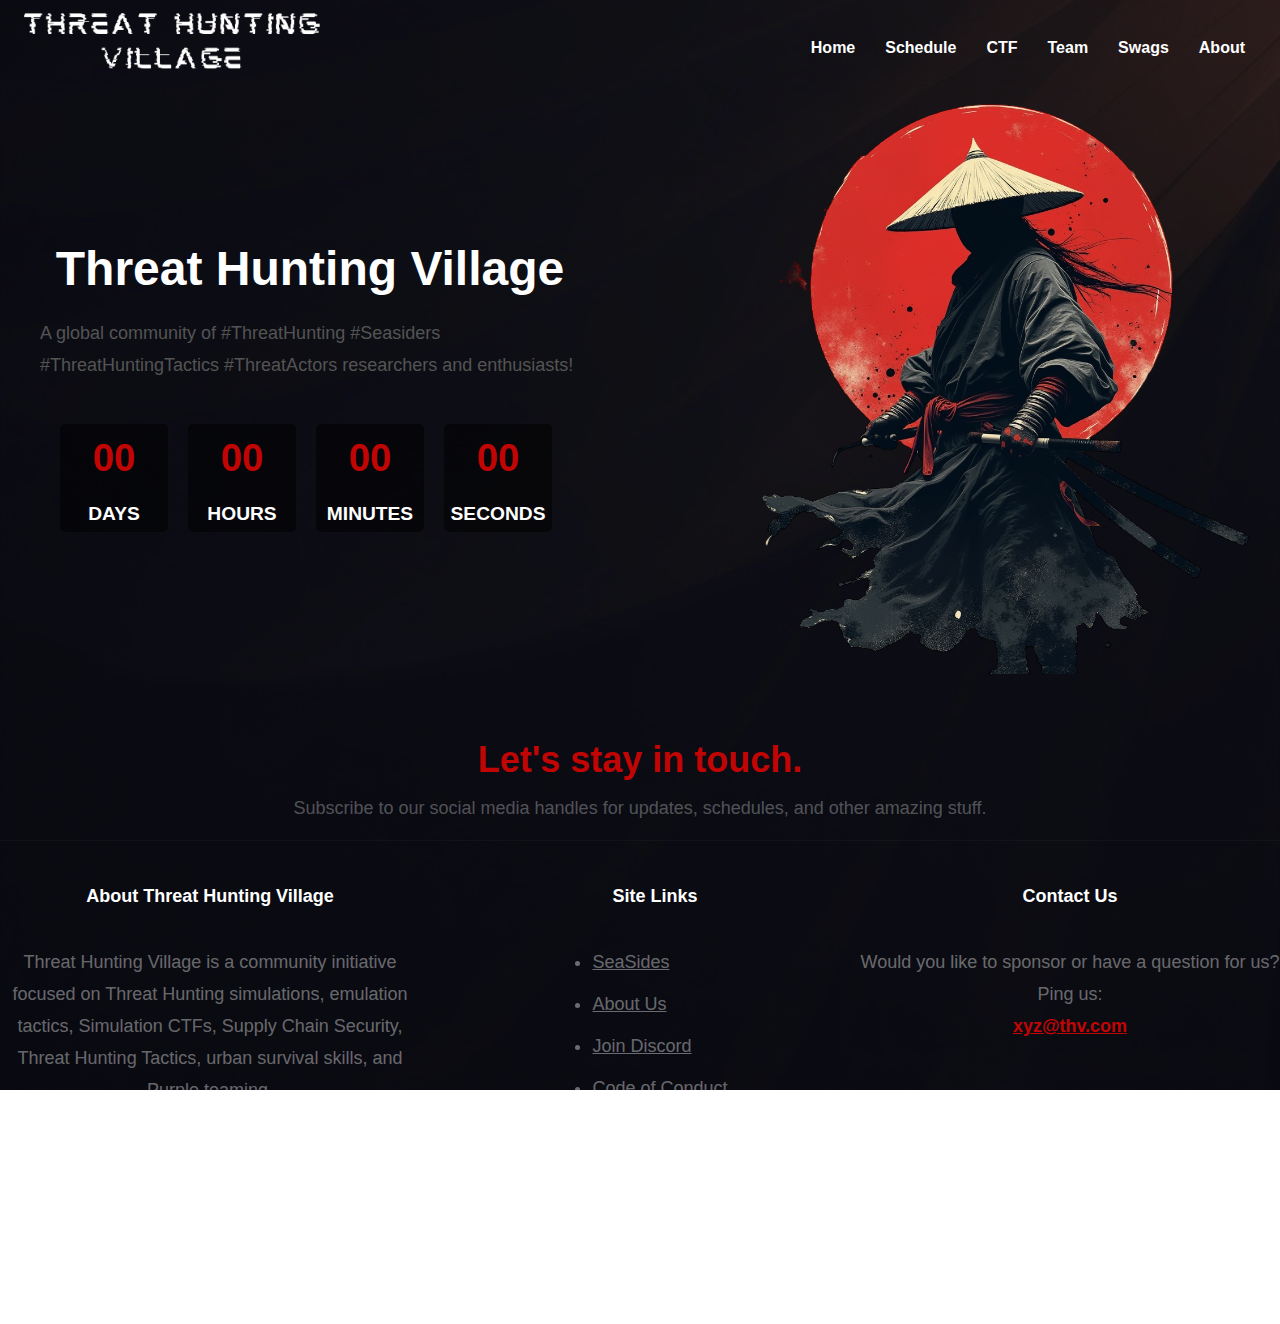
<file: index.html>
<!DOCTYPE html>
<html class="no-js" lang="en">
<head>
    <meta charset="utf-8">
    <meta name="viewport" content="width=device-width, initial-scale=1.0"> <!-- Ensures proper scaling on mobile -->
    <title>Threat Hunting Village</title>
    <link rel="stylesheet" href="css/main.css">
    <!-- Load JavaScript file with defer to improve page load time -->
    <script src="/scripts/script.js" defer></script>
    <script src="/scripts/toggle.js" defer></script>
    <script src="https://code.jquery.com/jquery-3.6.0.min.js" defer></script>
    <link rel="stylesheet" href="https://cdnjs.cloudflare.com/ajax/libs/font-awesome/5.15.3/css/all.min.css">
</head>

<body id="top">

    <!-- Header Section -->
    <header>
        <div class="header">
            <!-- Logo on the left -->
            <div class="header-logo">
                <a class="site-logo" href="index.html">
                    <img src="../images/logo.png" alt="Threat Hunting Village Logo">
                </a>
            </div>
    
            <!-- Hamburger Menu Button -->
            <button class="menu-toggle" aria-label="Toggle Navigation">&#9776;</button>
    
            <!-- Navigation Menu -->
            <nav class="header-nav-wrap">
                <ul class="header-main-nav">
                    <li><a class="smoothscroll" href="index.html">Home</a></li>
                    <li><a href="./schedule/index.html">Schedule</a></li>
                    <li><a href="#">CTF</a></li>
                    <li><a href="#">Team</a></li>
                    <li><a href="./swag/index.html">Swags</a></li>
                    <li><a href="./about/index.html">About</a></li>
                </ul>
            </nav>
        </div>
    </header>

    <!-- Home Section -->
    <section id="home" class="s-home target-section" data-parallax="scroll" data-image-src="./images/" data-natural-width="3000" data-natural-height="2000" data-position-y="center">
        <div class="home-content">
            <div class="home-content__left">
                <h1 style="font-size:4.5rem;">
                   <span style="font-size:4.8rem;">Threat Hunting Village</span>
                </h4>
                <p>A global community of #ThreatHunting #Seasiders #ThreatHuntingTactics #ThreatActors researchers and enthusiasts!</h3>
            </div>
            <ul id="countdown">
                <li id="days">
                  <div class="number">00</div>
                  <div class="label">Days</div>
                </li>
                <li id="hours">
                  <div class="number">00</div>
                  <div class="label">Hours</div>
                </li>
                <li id="minutes">
                  <div class="number">00</div>
                  <div class="label">Minutes</div>
                </li>
                <li id="seconds">
                  <div class="number">00</div>
                  <div class="label">Seconds</div>
                </li>
              </ul>

              <div class="home-content__right">
                <img src="./images/IMG_8321.PNG" srcset="images/Threat Hunting-village-800.png 1x, images/Threat Hunting-village-1600.png 2x">
            </div>  
        </div>
    </section>

    <!-- Footer Section -->
    <footer class="s-footer">
        <div class="row section-header align-center">
            <div class="col-full">
                <h1 class="display-1">Let's stay in touch.</h1>
                <p class="lead">Subscribe to our social media handles for updates, schedules, and other amazing stuff.</p>
            </div>
        </div> 

        <div class="row footer__bottom">
            <div class="footerleft">
                <h4>About Threat Hunting Village</h4>
                <p>Threat Hunting Village is a community initiative focused on Threat Hunting simulations, emulation tactics, Simulation CTFs, Supply Chain Security, Threat Hunting Tactics, urban survival skills, and Purple teaming.</p>
                <ul class="footer__social">
                    <li><a href="https://twitter.com/ThreatHuntingVillag" target="_blank"><i class="fab fa-twitter" aria-hidden="true"></i></a></li>
                    <li><a href="https://www.linkedin.com/company/ThreatHuntingvillage" target="_blank"><i class="fab fa-linkedin" aria-hidden="true"></i></a></li>            
                </ul>
            </div>
        
            <div class="footer__site-links">
                <h4>Site Links</h4>
                <ul>
                    <li><a href="https://seasides.net/" target="_blank">SeaSides</a></li>
                    <li><a href="./about/index.html">About Us</a></li>
                    <li><a href="#" target="_blank">Join Discord</a></li>
                    <li><a href="#">Code of Conduct</a></li>   
                </ul>
            </div>
        
            <div class="footer__contact">
                <h4>Contact Us</h4>     
                <p>Would you like to sponsor or have a question for us? Ping us: <br><a href="mailto:xyz@thv.com" class="footer__mail-link">xyz@thv.com</a></p>
            </div>
        </div> 

        <div class="ss-copyright">
            <span>Copyright &copy; 2025, Threat Hunting Village<sup>®</sup> All Rights Reserved.</span>     
        </div>
    </footer>
</body>
</html>
</file>
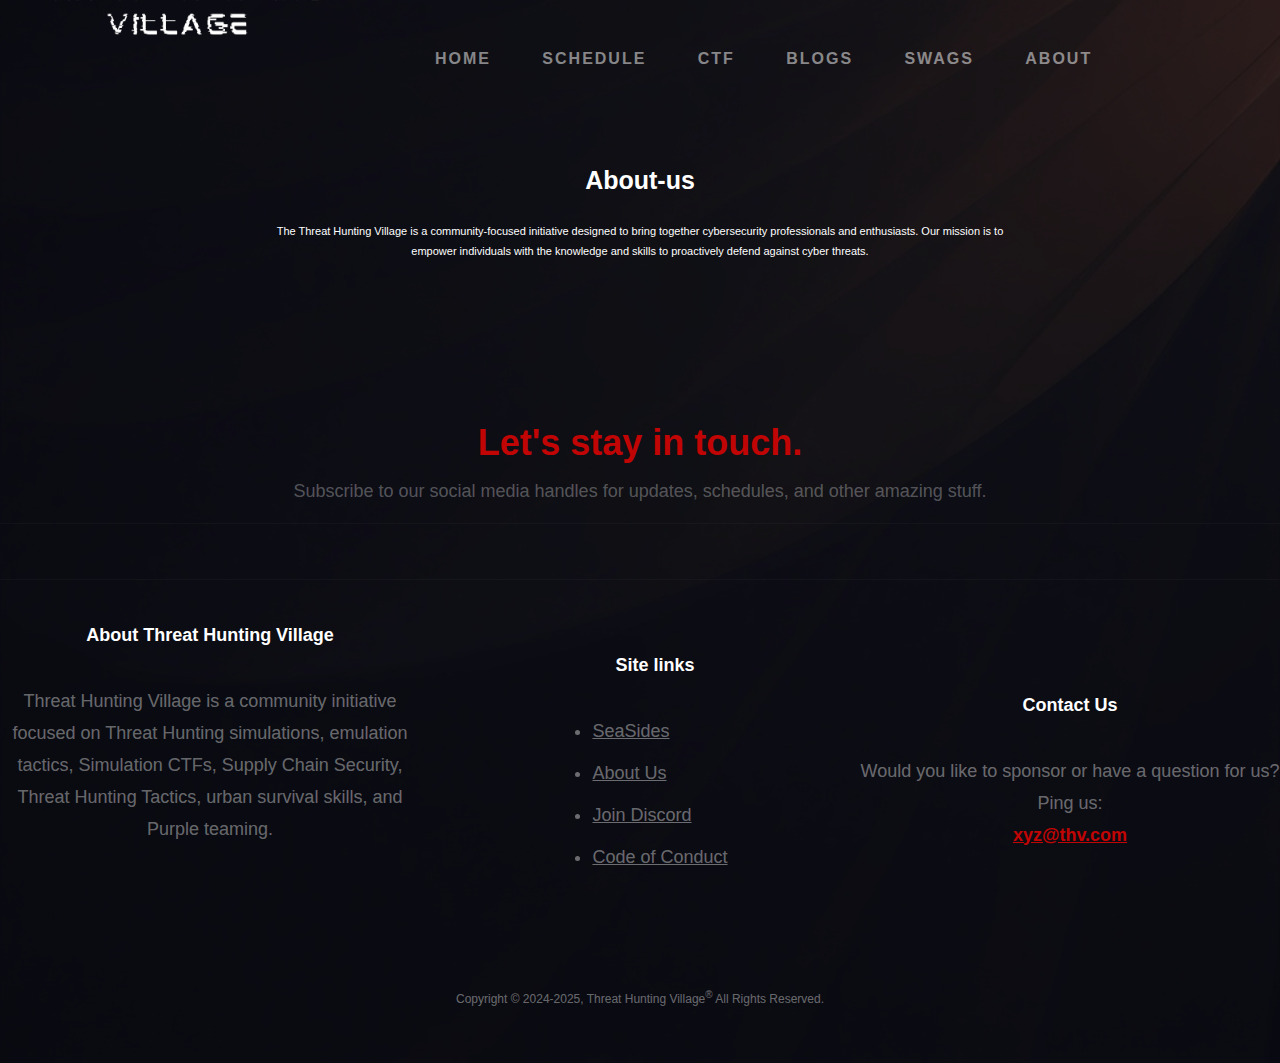
<file: about/index.html>
<!DOCTYPE html>
<html lang="en">
<head>
    <meta charset="UTF-8">
    <meta name="viewport" content="width=device-width, initial-scale=1.0">
    <title>About-us</title>
    <!-- Link to the external CSS file -->
    <link rel="stylesheet" href="styles.css">
    <link rel="stylesheet" href="../css/main.css">
    <script src="/scripts/script.js" defer></script>
    <script src="/scripts/toggle.js" defer></script>
    <script src="https://code.jquery.com/jquery-3.6.0.min.js" defer></script>
</head>
<body>
    <header>
        <div class="header">
            <!-- Logo on the left -->
            <div class="header-logo">
                <a class="site-logo" href="../index.html">
                    <img src="../images/logo.png" alt="Threat Hunting Village Logo">
                </a>
            </div>
    
            <!-- Hamburger Menu Button -->
            <button class="menu-toggle" aria-label="Toggle Navigation">&#9776;</button>
    
            <!-- Navigation Menu -->
            <nav class="header-nav-wrap">
                <ul class="header-main-nav">
                    <li><a class="smoothscroll" href="../index.html">Home</a></li>
                    <li><a href="../schedule/index.html">Schedule</a></li>
                    <li><a href="#">CTF</a></li>
                    <li><a href="#">Blogs</a></li>
                    <li><a href="#">Swags</a></li>
                    <li><a href="../about/index.html">About</a></li>
                </ul>
            </nav>
        </div>
    </header>

    <section class="about">
        <h1 class="title">About-us</h1>
        <p class="subtitle">The Threat Hunting Village is a community-focused initiative designed to bring together cybersecurity professionals and enthusiasts. Our mission is to empower individuals with the knowledge and skills to proactively defend against cyber threats.</p>
    </section>

    <footer class="s-footer">
        <div class="row section-header align-center">
            <div class="col-full">
                <h1 class="display-1">
                    Let's stay in touch.
                </h1>
                <p class="lead">
                    Subscribe to our social media handles for updates, schedules, and other amazing stuff.
                </p>
            </div>
        </div> 

        <div class="row footer__bottom">
            <div class="row footer__bottom">
                <div class="footerleft">
                    <h4>About Threat Hunting Village</h4>
                    <p>
                        Threat Hunting Village is a community initiative focused on Threat Hunting simulations, emulation tactics, Simulation CTFs, Supply Chain Security, Threat Hunting Tactics, urban survival skills, and Purple teaming.
                    </p>
                    <ul class="footer__social">
                        <li><a href="https://twitter.com/ThreatHuntingVillag" target="_blank"><i class="fab fa-twitter" aria-hidden="true"></i></a></li>
                        <li><a href="https://www.linkedin.com/company/ThreatHuntingvillage" target="_blank"><i class="fab fa-linkedin" aria-hidden="true"></i></a></li>            
                    </ul>
                </div>
            
                <div class="footer__site-links">
                    <h4>Site links</h4>
                    <ul>
                        <li><a href="https://seasides.net/" target="_blank">SeaSides</a></li>
                        <li><a href="./about/index.html">About Us</a></li>
                        <li><a href="#" target="_blank">Join Discord</a></li>
                        <li><a href="#">Code of Conduct</a></li>   
                    </ul>
                </div>
            
                <div class="footer__contact">
                    <h4>Contact Us</h4>     
                    <p>
                        Would you like to sponsor or have a question for us? Ping us: <br>
                        <a href="mailto:xyz@thv.com" class="footer__mail-link">xyz@thv.com</a>
                    </p>
                </div>
            </div>
        </div> 

        <div class="ss-copyright">
            <span>Copyright &copy; 2024-2025, Threat Hunting Village<sup>®</sup> All Rights Reserved.</span>     
        </div>
    </footer>

</body>
</html>
</file>
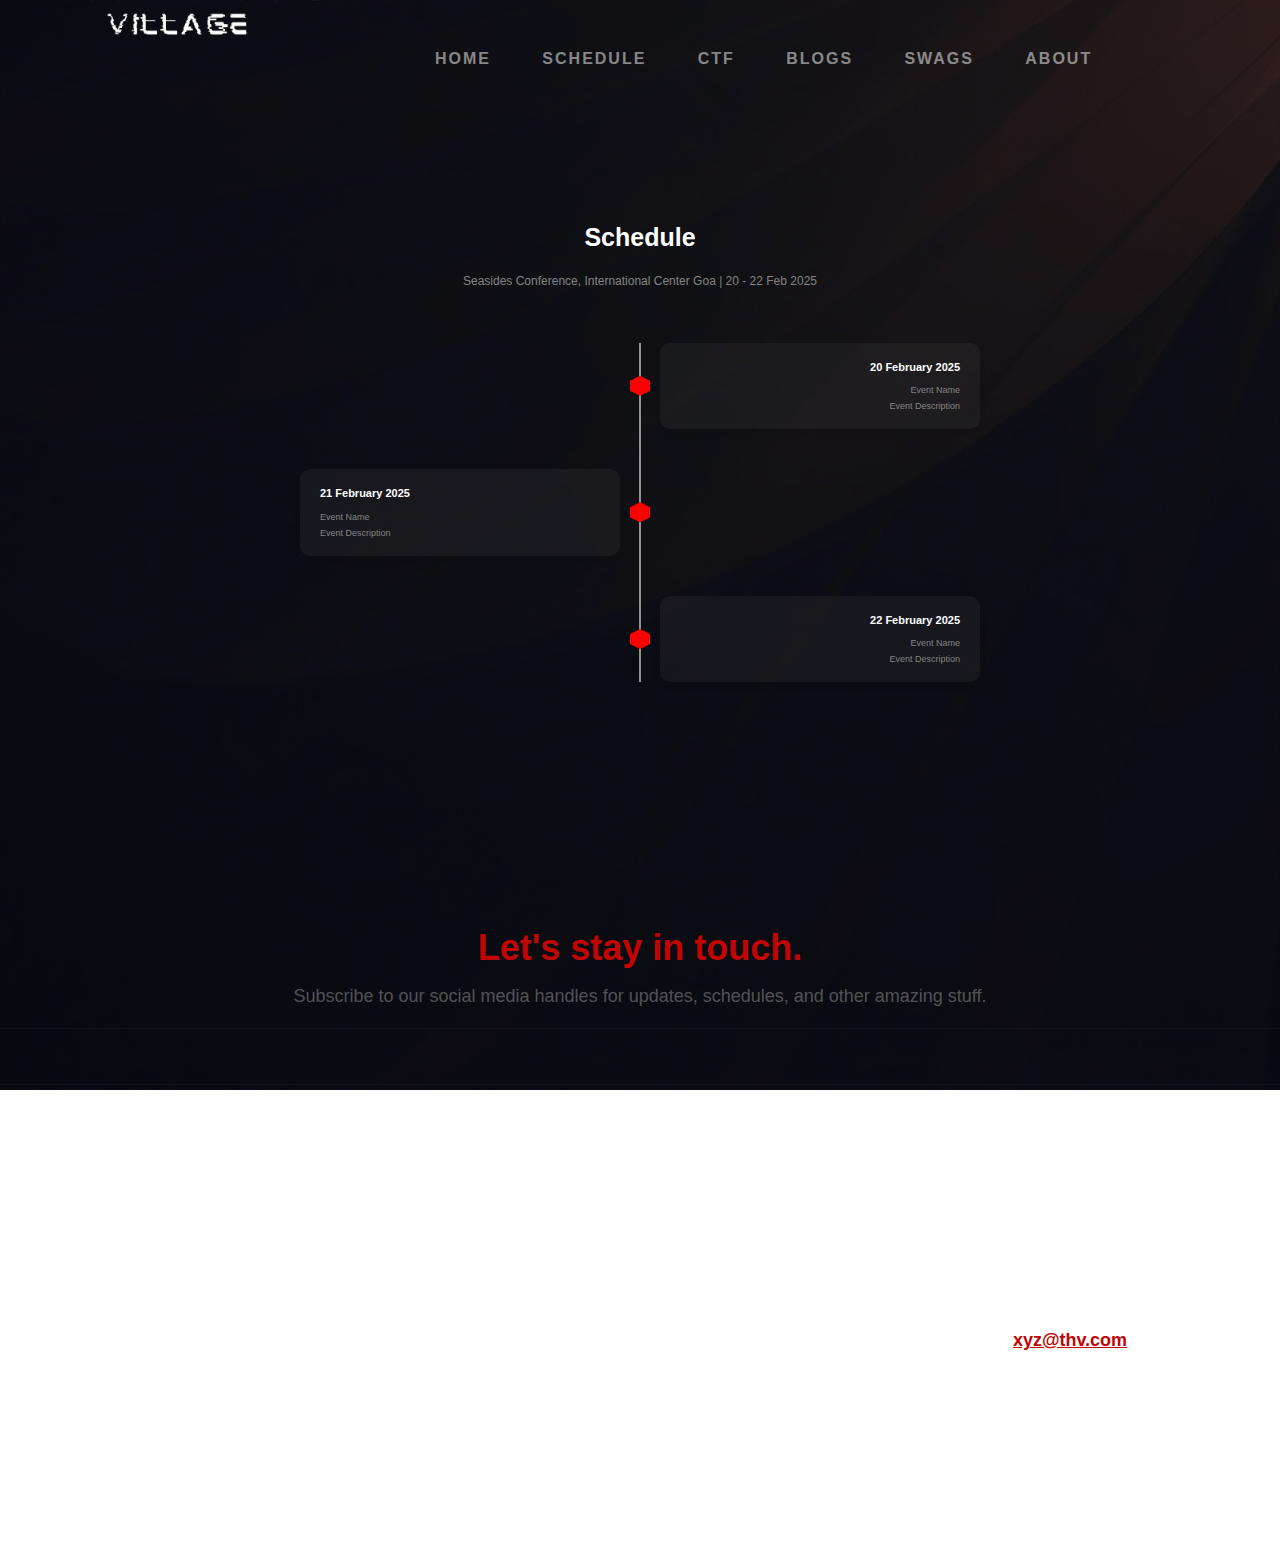
<file: schedule/index.html>
<!DOCTYPE html>
<html lang="en">
<head>
    <meta charset="UTF-8">
    <meta name="viewport" content="width=device-width, initial-scale=1.0">
    <title>Schedule Timeline</title>
    <!-- Link to the external CSS file -->
    <link rel="stylesheet" href="styles.css">
    <link rel="stylesheet" href="../css/main.css">
    <script src="/scripts/script.js" defer></script>
    <script src="/scripts/toggle.js" defer></script>
    <script src="https://code.jquery.com/jquery-3.6.0.min.js" defer></script>
    <link rel="stylesheet" href="https://cdnjs.cloudflare.com/ajax/libs/font-awesome/5.15.3/css/all.min.css">

</head>
<body>
    <header>
        <div class="header">
            <!-- Logo on the left -->
            <div class="header-logo">
                <a class="site-logo" href="../index.html">
                    <img src="../images/logo.png" alt="Threat Hunting Village Logo">
                </a>
            </div>
    
            <!-- Hamburger Menu Button -->
            <button class="menu-toggle" aria-label="Toggle Navigation">&#9776;</button>
    
            <!-- Navigation Menu -->
            <nav class="header-nav-wrap">
                <ul class="header-main-nav">
                    <li><a class="smoothscroll" href="../index.html">Home</a></li>
                    <li><a href="../schedule/index.html">Schedule</a></li>
                    <li><a href="#">CTF</a></li>
                    <li><a href="#">Blogs</a></li>
                    <li><a href="../swag/index.html">Swags</a></li>
                    <li><a href="../about/index.html">About</a></li>
                </ul>
            </nav>
        </div>
    </header>
    
    <section class="neumorphism-card-big">
        <h1 class="title">Schedule</h1>
        <p class="subtitle">Seasides Conference, International Center Goa | 20 - 22 Feb 2025</p>
        <div class="timeline-wrapper">
            <ul class="timeline">
                <!-- Event 1 -->
                <li>
                    <div class="event">
                        <div class="event-content">
                            <div class="date">20 February 2025</div>
                            <div class="description">Event Name<br>Event Description</div>
                        </div>
                        <div class="hexagon"></div>
                    </div>
                </li>
                <!-- Event 2 -->
                <li>
                    <div class="event">
                        <div class="event-content">
                            <div class="date">21 February 2025</div>
                            <div class="description">Event Name<br>Event Description</div>
                        </div>
                        <div class="hexagon"></div>
                    </div>
                </li>
                <!-- Event 3 -->
                <li>
                    <div class="event">
                        <div class="event-content">
                            <div class="date">22 February 2025</div>
                            <div class="description">Event Name<br>Event Description</div>
                        </div>
                        <div class="hexagon"></div>
                    </div>
                </li>
            </ul>
        </div>
    </section>

    <footer class="s-footer">
        <div class="row section-header align-center">
            <div class="col-full">
                <h1 class="display-1">
                    Let's stay in touch.
                </h1>
                <p class="lead">
                    Subscribe to our social media handles for updates, schedules, and other amazing stuff.
                </p>
            </div>
        </div> 

        <div class="row footer__bottom">
            <div class="row footer__bottom">
                <div class="footerleft">
                    <h4>About Threat Hunting Village</h4>
                    <p>
                        Threat Hunting Village is a community initiative focused on Threat Hunting simulations, emulation tactics, Simulation CTFs, Supply Chain Security, Threat Hunting Tactics, urban survival skills, and Purple teaming.
                    </p>
                    <ul class="footer__social">
                        <li><a href="https://twitter.com/ThreatHuntingVillag" target="_blank"><i class="fab fa-twitter" aria-hidden="true"></i></a></li>
                        <li><a href="https://www.linkedin.com/company/ThreatHuntingvillage" target="_blank"><i class="fab fa-linkedin" aria-hidden="true"></i></a></li>            
                    </ul>
                </div>
            
                <div class="footer__site-links">
                    <h4>Site links</h4>
                    <ul>
                        <li><a href="https://seasides.net/" target="_blank">SeaSides</a></li>
                        <li><a href="./about/index.html">About Us</a></li>
                        <li><a href="#" target="_blank">Join Discord</a></li>
                        <li><a href="#">Code of Conduct</a></li>   
                    </ul>
                </div>
            
                <div class="footer__contact">
                    <h4>Contact Us</h4>     
                    <p>
                        Would you like to sponsor or have a question for us? Ping us: <br>
                        <a href="mailto:xyz@thv.com" class="footer__mail-link">xyz@thv.com</a>
                    </p>
                </div>
            </div>
        </div> 

        <div class="ss-copyright">
            <span>Copyright &copy; 2024-2025, Threat Hunting Village<sup>®</sup> All Rights Reserved.</span>     
        </div>
    </footer>
</body>
</html>
</file>
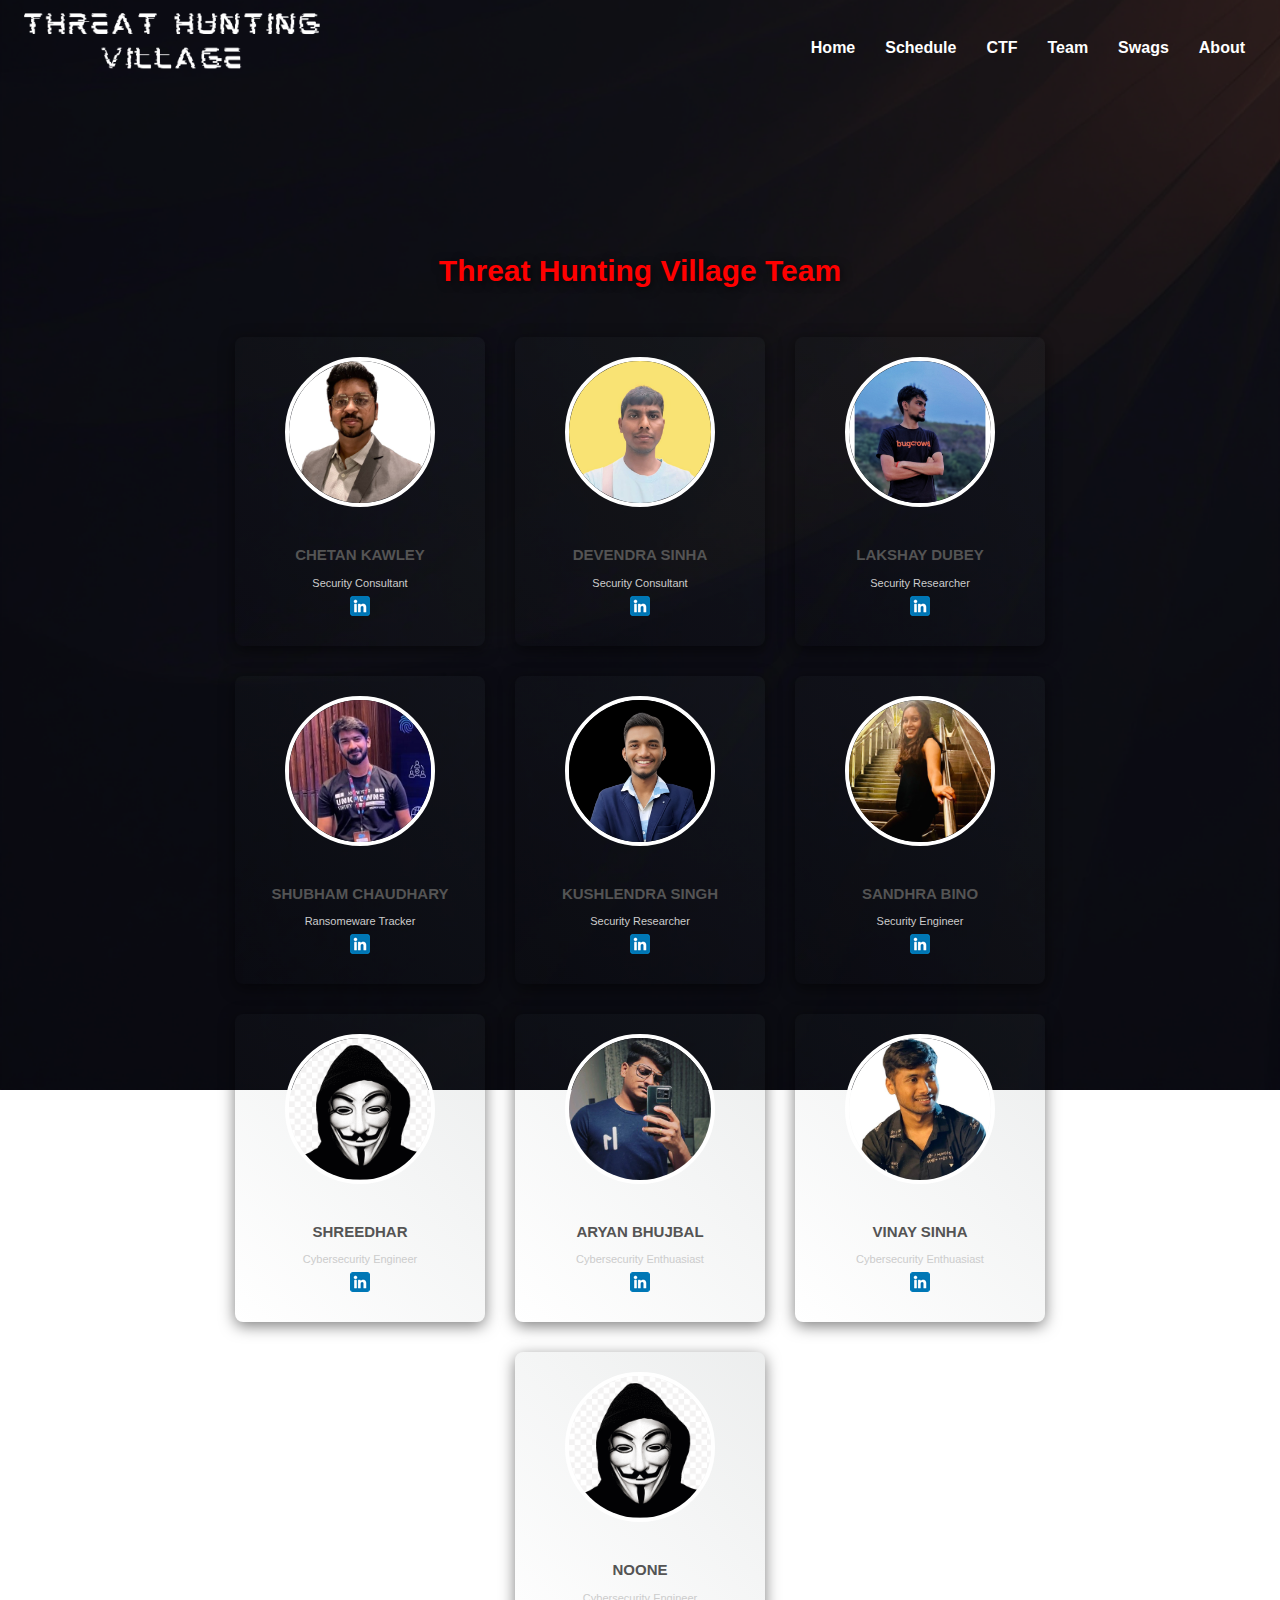
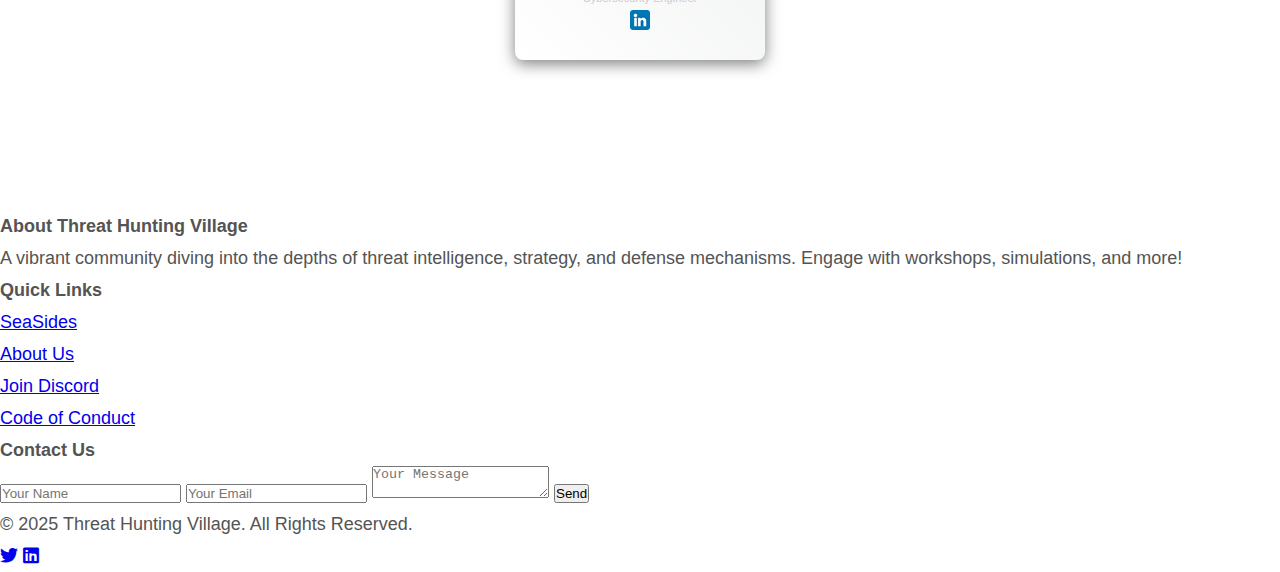
<file: team/index.html>
<!DOCTYPE html>
<html lang="en">
<head>
    <meta charset="UTF-8">
    <meta name="viewport" content="width=device-width, initial-scale=1.0">
    <title>Team</title>
    <!-- Link to the external CSS file -->
    <link rel="stylesheet" href="./css/style.css">
    <link rel="stylesheet" href="../css/main.css">
    <script src="/scripts/script.js" defer></script>
    <script src="/scripts/toggle.js" defer></script>
    <script src="https://code.jquery.com/jquery-3.6.0.min.js" defer></script>
    <link rel="stylesheet" href="https://cdnjs.cloudflare.com/ajax/libs/font-awesome/5.15.3/css/all.min.css">
</head>
<body>

     <!-- Header Section -->
     <header>
        <div class="header">
            <!-- Logo on the left -->
            <div class="header-logo">
                <a class="site-logo" href="https://www.threathuntingvillage.com/">
                    <img src="../images/logo.png" alt="Threat Hunting Village Logo">
                </a>
            </div>
    
            <!-- Hamburger Menu Button -->
            <button class="menu-toggle" aria-label="Toggle Navigation">&#9776;</button>
    
            <!-- Navigation Menu -->
            <nav class="header-nav-wrap">
                <ul class="header-main-nav">
                    <li><a class="smoothscroll" href="../index.html">Home</a></li>
                    <li><a href="../schedule/index.html">Schedule</a></li>
                    <li><a href="../CTF/index.html">CTF</a></li>
                    <li><a href="../team/index.html">Team</a></li>
                    <li><a href="../swag/index.html">Swags</a></li>
                    <li><a href="../about/index.html">About</a></li>
                </ul>
            </nav>
        </div>
    </header>

    <section class="heroks">
        <div class="overlay"></div>
        <div class="container">
            <h1 class="titlee">Threat Hunting Village Team</h1>
            <div class="team-memberss">
                <div class="member">
                    <img src="/team/static/media/chetansir.jpg" alt="Member 1" class="member-photo">
                    <h3>CHETAN KAWLEY</h3>
                    <p>Security Consultant</p>
                    
                    <a href="https://www.linkedin.com/in/chetan-kawley-69a63518/" target="_blank" class="linkedin-link">
                        <img src="/team/static/media/linkedin.png" alt="LinkedIn" />
                      </a>
                </div>
                


                <div class="member">
                    <img src="/team/static/media/devendrasinha1.jpg" alt="Member 4" class="member-photo">
                    <h3>DEVENDRA SINHA</h3>
                    <p>Security Consultant</p>
                    <a href="https://www.linkedin.com/in/devendrakumarsinha/" target="_blank" class="linkedin-link">
                        <img src="/team/static/media/linkedin.png" alt="LinkedIn" />
                      </a>
                </div>

                <div class="member">
                    <img src="./static/media/Lakshya.jpg" alt="Member 4" class="member-photo">
                    <h3>LAKSHAY DUBEY</h3>
                    <p>Security Researcher</p>
                    <a href="https://www.linkedin.com/in/lakshay-dubey-aa2187140/" target="_blank" class="linkedin-link">
                        <img src="/team/static/media/linkedin.png" alt="LinkedIn" />
                      </a>
                </div>

                <div class="member">
                    <img src="./static/media/shubham.jpeg" alt="Member 4" class="member-photo">
                    <h3>SHUBHAM CHAUDHARY</h3>
                    <p>Ransomeware Tracker</p>
                    <a href="https://www.linkedin.com/in/shubhamx0" target="_blank" class="linkedin-link">
                        <img src="/team/static/media/linkedin.png" alt="LinkedIn" />
                      </a>
                </div>

                <div class="member">
                    <img src="./static/media/KUSHLENDRA SINGH.PNG" alt="Member 4" class="member-photo">
                    <h3>KUSHLENDRA SINGH</h3>
                    <p>Security Researcher</p>
                    <a href="https://www.linkedin.com/in/kushlendrasingh/" target="_blank" class="linkedin-link">
                        <img src="/team/static/media/linkedin.png" alt="LinkedIn" />
                      </a>
                </div>

                <div class="member">
                    <img src="/team/static/media/sandhra.jpg" alt="Member 2" class="member-photo">
                    <h3>SANDHRA BINO</h3>
                    <p>Security Engineer</p>
                    <a href="https://www.linkedin.com/in/sandhrabino/" target="_blank" class="linkedin-link">
                        <img src="/team/static/media/linkedin.png" alt="LinkedIn" />
                      </a>

                </div>
                
                <div class="member">
                    <img src="./static/media/st.png" alt="Member 4" class="member-photo">
                    <h3>SHREEDHAR</h3>
                    <p>Cybersecurity Engineer</p>
                    <a href="" target="_blank" class="linkedin-link">
                        <img src="/team/static/media/linkedin.png" alt="LinkedIn" />
                      </a>
                </div>
                
                <div class="member">
                    <img src="/team/static/media/aryanbhujbal.jpeg" alt="Member 4" class="member-photo">
                    <h3>ARYAN BHUJBAL</h3>
                    <p>Cybersecurity Enthuasiast</p>
                    <a href="https://www.linkedin.com/in/aryanbhujbal7/" target="_blank" class="linkedin-link">
                        <img src="/team/static/media/linkedin.png" alt="LinkedIn" />
                      </a>
                </div>

                <div class="member">
                    <img src="/team/static/media/vinaysinha.jpg" alt="Member 4" class="member-photo">
                    <h3>VINAY SINHA</h3>
                    <p>Cybersecurity Enthuasiast</p>
                    <a href="https://www.linkedin.com/in/vinay-sinha-7aa1b8243/" target="_blank" class="linkedin-link">
                        <img src="/team/static/media/linkedin.png" alt="LinkedIn" />
                      </a>
                </div>

                <div class="member">
                    <img src="./static/media/st.png" alt="Member 4" class="member-photo">
                    <h3>NOONE</h3>
                    <p>Cybersecurity Engineer</p>
                    <a href="" target="_blank" class="linkedin-link">
                        <img src="/team/static/media/linkedin.png" alt="LinkedIn" />
                      </a>
                </div>           
            </div>
        </div>
    </section>
    <!-- Footer Section -->
    <footer class="unique-footer">
        <div class="footer-container">
            <div class="footer-column">
                <h4>About Threat Hunting Village</h4>
                <p>A vibrant community diving into the depths of threat intelligence, strategy, and defense mechanisms. Engage with workshops, simulations, and more!</p>
            </div>
            <div class="footer-column">
                <h4>Quick Links</h4>
                <ul class="footer-links">
                    <li><a href="https://seasides.net/" target="_blank">SeaSides</a></li>
                    <li><a href="../about/index.html">About Us</a></li>
                    <li><a href="#" target="_blank">Join Discord</a></li>
                    <li><a href="#">Code of Conduct</a></li>
                </ul>
            </div>
            <div class="footer-column">
                <h4>Contact Us</h4>
                <form class="footer-form">
                    <input type="text" placeholder="Your Name" required>
                    <input type="email" placeholder="Your Email" required>
                    <textarea placeholder="Your Message"></textarea>
                    <button type="submit">Send</button>
                </form>
            </div>
        </div>
        <div class="footer-bottom">
            <p>© 2025 Threat Hunting Village. All Rights Reserved.</p>
            <div class="footer-social">
                <a href="https://twitter.com/ThreatHuntingVillag" target="_blank"><i class="fab fa-twitter"></i></a>
                <a href="https://www.linkedin.com/company/ThreatHuntingvillage" target="_blank"><i class="fab fa-linkedin"></i></a>
            </div>
        </div>
    </footer>
</body>
</html>
</file>
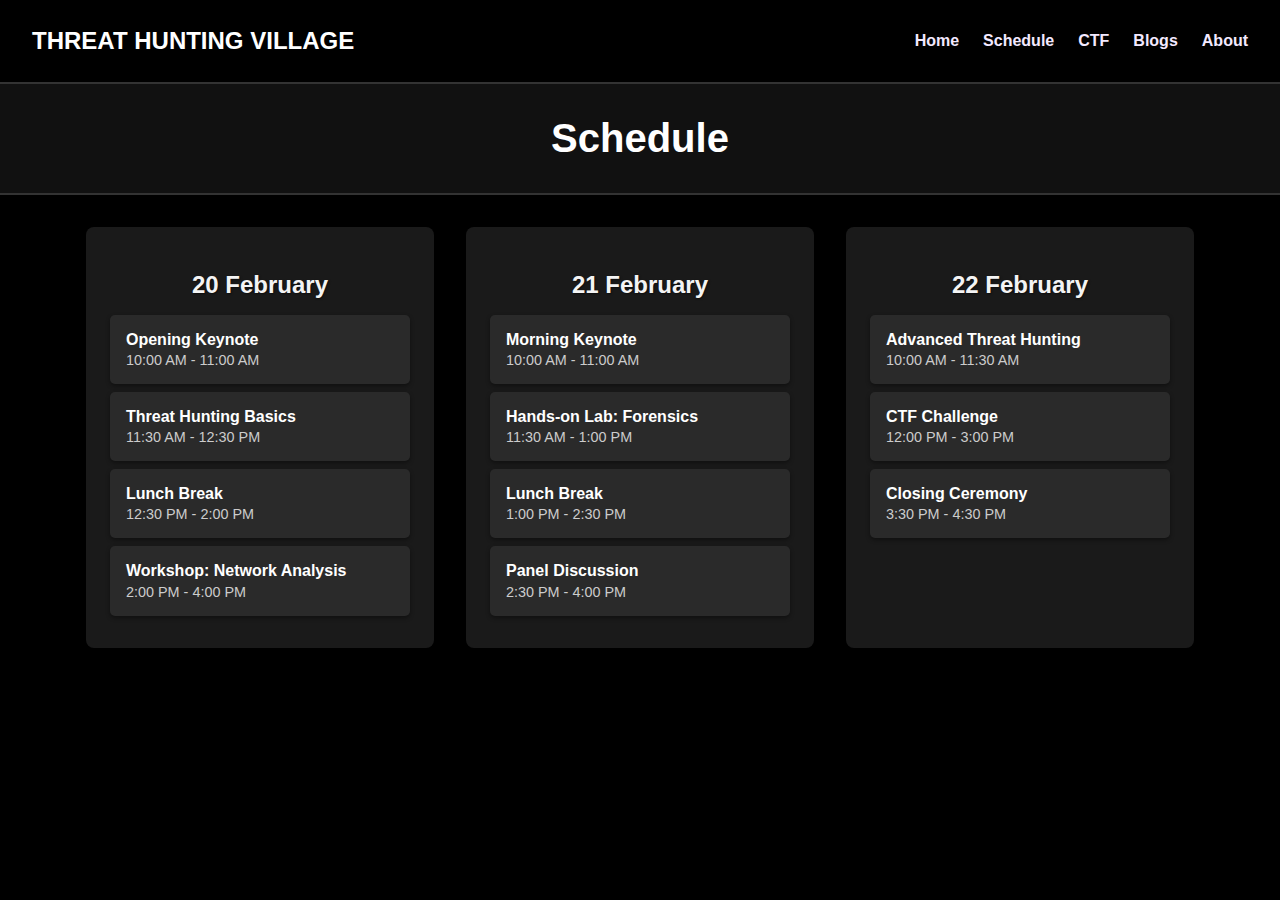
<file: schedule.html>
<!DOCTYPE html>
<html lang="en">
<head>
    <meta charset="UTF-8">
    <meta name="viewport" content="width=device-width, initial-scale=1.0">
    <title>Schedule - Threat Hunting Village</title>
    <style>
        /* Global Styles */
        body {
            font-family: Arial, sans-serif;
            margin: 0;
            padding: 0;
            background-color: #000; /* Black background */
            color: #fff; /* White text */
        }
        .navbar {
        background: rgba(0, 0, 0, 0.8);
        position: sticky;
        top: 0;
        z-index: 1000;
        display: flex;
        justify-content: space-between;
        align-items: center;
        padding: 1rem 2rem;
    }

    .navbar .logo-text {
        font-size: 1.5rem;
        font-weight: bold;
        color: white;
        text-decoration: none;
    }

    .navbar .nav-menu {
        list-style: none;
        display: flex;
        gap: 1.5rem;
    }

    .navbar .nav-menu li {
        margin: 0;
    }

    .navbar .nav-menu li a {
        color: #f3e9ff;
        text-decoration: none;
        font-weight: bold;
        font-size: 1rem;
        transition: color 0.3s;
    }

    .navbar .nav-menu li a:hover {
        color: #fbcaff;
    }

        header {
            text-align: center;
            padding: 2rem 1rem;
            background-color: #111;
            border-bottom: 2px solid #333;
        }

        header h1 {
            font-size: 2.5rem;
            margin: 0;
            color: #fff;
        }

        .main-content {
            padding: 2rem;
            display: flex;
            flex-wrap: wrap;
            justify-content: center;
            gap: 2rem;
        }

        /* Section Cards */
        .schedule-card {
            background-color: #1a1a1a; /* Dark gray */
            border-radius: 8px;
            box-shadow: 0 4px 6px rgba(0, 0, 0, 0.6);
            width: 300px;
            padding: 1.5rem;
            text-align: center;
        }

        .schedule-card h2 {
            font-size: 1.5rem;
            margin-bottom: 1rem;
            color: #f4f4f4;
            text-shadow: 1px 1px 2px rgba(0, 0, 0, 0.5);
        }

        /* Event Cards */
        .event-card {
            background-color: #2a2a2a; /* Slightly lighter gray */
            margin: 0.5rem 0;
            padding: 1rem;
            border-radius: 5px;
            box-shadow: 0 2px 4px rgba(0, 0, 0, 0.4);
            color: #fff;
            text-align: left;
        }

        .event-card h3 {
            font-size: 1rem;
            margin: 0;
            font-weight: bold;
        }

        .event-card p {
            font-size: 0.9rem;
            margin: 0.2rem 0 0;
            color: #ccc;
        }

        @media (max-width: 768px) {
            .main-content {
                flex-direction: column;
                align-items: center;
            }
        }
    </style>
</head>
<body>
    <header class="navbar">
        <a href="/index.html" class="logo-text">THREAT HUNTING VILLAGE</a>
        <ul class="nav-menu">
          <li><a href="/index.html">Home</a></li>
          <li><a href="/schedule.html">Schedule</a></li>
          <li><a href="/ctf.html">CTF</a></li>
          <li><a href="/blogs.html">Blogs</a></li>
          <li><a href="/about.html">About</a></li>
        </ul>
      </header>
    <header>
        <h1>Schedule</h1>
    </header>

    <section class="main-content">
        <div class="schedule-card">
            <h2>20 February</h2>
            <div class="event-card">
                <h3>Opening Keynote</h3>
                <p>10:00 AM - 11:00 AM</p>
            </div>
            <div class="event-card">
                <h3>Threat Hunting Basics</h3>
                <p>11:30 AM - 12:30 PM</p>
            </div>
            <div class="event-card">
                <h3>Lunch Break</h3>
                <p>12:30 PM - 2:00 PM</p>
            </div>
            <div class="event-card">
                <h3>Workshop: Network Analysis</h3>
                <p>2:00 PM - 4:00 PM</p>
            </div>
        </div>

        <!-- 21 February -->
        <div class="schedule-card">
            <h2>21 February</h2>
            <div class="event-card">
                <h3>Morning Keynote</h3>
                <p>10:00 AM - 11:00 AM</p>
            </div>
            <div class="event-card">
                <h3>Hands-on Lab: Forensics</h3>
                <p>11:30 AM - 1:00 PM</p>
            </div>
            <div class="event-card">
                <h3>Lunch Break</h3>
                <p>1:00 PM - 2:30 PM</p>
            </div>
            <div class="event-card">
                <h3>Panel Discussion</h3>
                <p>2:30 PM - 4:00 PM</p>
            </div>
        </div>

        <!-- 22 February -->
        <div class="schedule-card">
            <h2>22 February</h2>
            <div class="event-card">
                <h3>Advanced Threat Hunting</h3>
                <p>10:00 AM - 11:30 AM</p>
            </div>
            <div class="event-card">
                <h3>CTF Challenge</h3>
                <p>12:00 PM - 3:00 PM</p>
            </div>
            <div class="event-card">
                <h3>Closing Ceremony</h3>
                <p>3:30 PM - 4:30 PM</p>
            </div>
        </div>
    </section>
</body>
</html>
</file>
<file: css/main.css>
@charset "UTF-8";

/* General font size adjustment */
html {
  font-size: 10px;
}

@media only screen and (max-width: 768px) {
  html {
    font-size: 9px;
  }
}

@media only screen and (max-width: 400px) {
  html {
    font-size: 8px;
  }
}

/* General Reset */
body {
  margin: 0;
  font-family: "Nunito Sans", sans-serif;
  font-size: 1.8rem;
  font-weight: normal;
  line-height: 1.778;
  color: #545454;
  background: url('../images/background.png') no-repeat center center fixed;
  background-size: cover;
  padding: 0;
}

/* Header Styles */
.header {
  display: flex;
  justify-content: space-between;
  align-items: center;
  padding: 10px 20px;
  color: #fff;
  position: relative;
  width: 100%;
  box-sizing: border-box;
}

/* Header Logo */
.header-logo {
  display: flex;
  align-items: center;
}

.header-logo img {
  width: auto;
  max-width: 80%;
  height: auto;
}

@media (max-width: 768px) {
.header-logo img {
  width: auto;
  max-width: 100%;
  height: auto;
}
}


/* Navigation Menu */
.header-nav-wrap {
  display: flex;
  align-items: center;
  gap: 20px;
}

.header-main-nav {
  display: flex;
  list-style: none;
  margin: 0;
  padding: 0;
}

.header-main-nav li {
  margin: 0;
}

.header-main-nav a {
  text-decoration: none;
  color: #fff;
  padding: 10px 15px;
  font-size: 1.6rem;
  font-weight: 600;
}

/* Hamburger Menu */
.menu-toggle {
  display: none;
  font-size: 2rem;
  color: #fff;
  background: none;
  border: none;
  cursor: pointer;
  position: absolute;
  top: 10px;
  right: 10px;
  z-index: 1000;
}

@media (max-width: 768px) {
  .menu-toggle {
    display: block;
  }

  .header-nav-wrap {
    display: none;
    flex-direction: column;
    position: absolute;
    background: #1a1919;
    top: 50px;
    right: 10px;
    width: 200px;
    border-radius: 5px;
    z-index: 999;
  }

  .header-nav-wrap.show {
    display: flex;
  }

  .header-main-nav {
    flex-direction: column;
    gap: 10px;
  }

  .header-main-nav a {
    padding: 10px 20px;
    font-size: 1.8rem;
  }

  .header-logo img {
    max-width: 120px;
  }
}

/* Home Content */

.home-content {
  z-index: 4;
  height: 500px; /* Adjust height for larger screens */
  display: flex;
  flex-direction: column; /* Stack text and image vertically */
  padding-top: 4rem; /* Adjust padding for mobile */
  width: 100%;
  position: relative;
  justify-content: center; /* Center content */
  align-items: flex-start; /* Align to the left */
}

.home-content h1 {
  font-family: "Chivo", sans-serif;
  font-weight: 600;
  font-size: 7.2rem;
  line-height: 1.222;
  color: #ffffff;
  margin-top: 0;
  margin-bottom: 0;
  padding-top: 3.2rem;
  position: relative;
}



.home-content h3 {
  font-family: "Nunito Sans", sans-serif;
  font-weight: 300;
  font-size: 2.4rem;
  line-height: 1.667;
  color: rgba(255, 255, 255, 0.3);
  margin-top: 2rem;
  width: 85%;
}

.home-content__main {
  position: relative;
  padding-bottom: 10rem;
  max-width: 1300px;
}

.home-content__left {
  width: calc(100% - (580px + 80px)); /* Adjust based on image width */
  position: relative;
  top: -10px;
  padding-left: 0rem;
  display: flex; /* Flexbox to center text */
  flex-direction: column; /* Stack content vertically */
  justify-content: center; /* Vertically center content */
  align-items: center; /* Horizontally center content */
  text-align: center; /* Ensure text is centered */
}

.home-content__left h4{
  text-align: left;
  padding-left: 40px;
}

.home-content__left p{
  text-align: left;
  padding-left: 40px; /* Ensure text is centered */
}

.home-content__right {
  width: 580px;
  height: auto; /* Maintains aspect ratio */
  object-fit: cover;
  max-width: 100%;
  display: block;
  position: absolute;
  right: 0;
  top: 0;
}

.home-content__right img {
  max-width: 100%;
  height: auto;
  display: block;
  object-fit: cover;
}

/* Adjust layout for Mobile Devices */
@media (max-width: 768px) {
  .home-content {
    flex-direction: column; /* Stack text and image vertically */
    padding-top: 4rem; /* Adjust padding */
    height: auto; /* Remove fixed height for mobile */
  }

  .home-content__left {
    width: 100%; /* Full width for text */
    top: 0;
    padding-left: 0; /* Remove padding for mobile */
    padding-top: 2rem; /* Adjust padding */
    text-align: center; /* Center the text horizontally */
    justify-content: center; /* Center vertically */
    align-items: center; /* Ensure text is centered horizontally */
  }

  .home-content__left p,h4{
    width: 100%; /* Full width for text */
    top: 0;
    padding-left: 0; /* Remove padding for mobile */
    padding-top: 2rem; /* Adjust padding */
    text-align: center; /* Center the text horizontally */
    justify-content: center; /* Center vertically */
    align-items: center; /* Ensure text is centered horizontally */
  }

  .home-content__right {
    width: 100%; /* Image should take full width */
    position: relative;
    right: 0;
    top: 0;
    margin-top: 2rem; /* Add space between text and image */
  }

  .home-content__right img {
    width: 100%; /* Ensure the image scales properly */
    object-fit: contain; /* Ensure the image is contained without cropping */
  }
}

/* Footer Styles */
.s-footer {
  padding-top: 9.4rem;
  padding-bottom: 4.8rem;
  color: rgba(255, 255, 255, 0.4);
  position: relative;
}

.s-footer a {
  color: #ffffff;
}

.s-footer a:hover,
.s-footer a:focus,
.s-footer a:active {
  color: #c10404;
}

/* Footer bottom section */
.footer__bottom {
  display: flex;
  flex-wrap: wrap; /* Allows content to wrap if necessary */
  justify-content: space-between;
  gap: 1rem;
}

.footerleft,
.footer__site-links,
.footer__contact {
  flex: 1;
  display: flex;
  flex-direction: column;
  align-items: center; /* Center content horizontally */
  justify-content: center; /* Center content vertically */
  height: 100%;
  text-align: center; /* Ensure the text is centered */
}

.footer__site-links{
  text-align: left;
}
.footerleft {
  padding-left: 0;
  padding-right: 0;
}

.footer__social {
  list-style: none;
  padding: 0;
  text-align: left; /* Center the social media icons */
}

.footer__social li {
  display: inline-block;
  margin-right: 10px;
}

.footer__social li a {
  color: #ffffff;
  font-size: 1.5rem;
}

.footer__site-links,
.footer__contact {
  padding-left: 0;
  padding-right: 0;
}

.footer__site-links li,
.footer__contact p {
  margin-bottom: 1rem;
}

.footer__site-links {
  padding-left: 0;
}

.footer__contact {
  padding-left: 0;
}

/* Mobile View - Center the footer content */
@media (max-width: 768px) {
  .footer__bottom {
    flex-direction: column; /* Stack footer items vertically */
    justify-content: center;
    align-items: center; /* Center the content horizontally and vertically */
    gap: 2rem; /* Add space between stacked sections */
  }

  .footerleft,
  .footer__contact {
    max-width: 100%; /* Ensure each section takes full width */
    padding-right: 0; /* Remove padding */
    padding-left: 0; /* Remove padding */
    text-align: center; /* Center the text within each section */
  }

  .footer__site-links{
    max-width: 100%; /* Ensure each section takes full width */
    padding-right: 0; /* Remove padding */
    padding-left: 0; /* Remove padding */
    text-align: left;

  }
  
  .footer__site-links h4{
    padding-right: 50px;
  }
  
  .footer__contact h4{
    padding-right: 11px;
  }
  .footerleft {
    padding-left: 0;
  }

  .footer__social {
    text-align: center; /* Center social media icons */
  }
}

.s-footer .display-1 {
  color: #c10404;
}

.s-footer h4 {
  margin-top: 0;
  margin-bottom: 1.6rem;
  color: #ffffff;
}

.section-header.align-center {
  display: flex;
  flex-direction: column;
  justify-content: center;
  align-items: center;
  text-align: center;
  height: 100%;
}

.s-footer .col-full h1,
.s-footer .col-full p {
  margin: 0;
}

.s-footer p.lead {
  color: rgba(255, 255, 255, 0.3);
}

.s-footer .footer__mail-link {
  font-weight: 800;
  color: #c10404;
}

.s-footer .footer__mail-link:hover,
.s-footer .footer__mail-link:focus,
.s-footer .footer__mail-link:active {
  color: #ffffff;
}

.footer__bottom {
  margin-top: 1.6rem;
  padding-top: 3.9rem;
  border-top: 1px solid rgba(255, 255, 255, 0.03);
}

.footer__site-links h4 {
  margin-top: 0;
  margin-bottom: 1.6rem;
  color: #ffffff;
  padding-left: 30px;
}

/* Footer Site Links */
.footer__site-links {
  list-style: none;
  margin: 0;
}

.footer__site-links li {
  padding-left: 0;
}

.footer__site-links li a {
  display: block;
}

.footer__site-links li a,
.footer__site-links li a:visited {
  color: rgba(255, 255, 255, 0.4);
  outline: none;
}

.footer__site-links li a:hover,
.footer__site-links li a:focus,
.footer__site-links li a:active {
  color: #c10404;
}

/* Copyright */
.ss-copyright {
  margin-top: 4.8rem;
  text-align: center;
}

.ss-copyright span {
  font-size: 12px;
  line-height: 3.2rem;
  display: inline-block;
}

.ss-copyright span::after {
  content: "·";
  display: inline-block;
  padding: 0 1rem 0 1.2rem;
  color: white;
}

.ss-copyright span:last-child::after {
  display: none;
}


/* Countdown Styles */
ul#countdown {
  display: flex;
  padding-left: 50px;
  color: #fff;
  font-family: 'Arial Narrow', Arial, sans-serif;
  font-weight: bold;
  width: 40%;
  justify-content: flex-start; /* Align countdown items to the left */
  margin-top: 1.5rem; /* Add some space between the heading and the countdown */
  list-style: none; /* Remove default list styling (dots) */
}

ul#countdown li {
  margin: 0 10px; /* Space between each countdown item */
  text-align: center;
  background: rgba(0, 0, 0, 0.5); /* Transparent background with slight darkening */
  border-radius: 5px;
  width: calc(25% - 20px); /* Adjust width for large screens */
}

ul#countdown .number {
  font-size: 12px;
  color: #c10404;
  font-size: 3vw; /* Responsive font size */
  display: block;
}

ul#countdown .label {
  font-size: 18px;
  text-transform: uppercase;
  margin-top: 5px;
  font-size: 1.5vw;
  margin-bottom: 0; /* Ensure no extra space under the label */
}
/* Mobile View Adjustments */
@media (max-width: 768px) {
  .home-content {
    flex-direction: column;
    padding-top: 2rem;
    align-items: flex-start; /* Align content to the left */
  }

  ul#countdown {
    width: 100%; /* Make countdown container full width */
    padding-left: 10px; /* Add padding from the left side */
    justify-content: flex-start; /* Align countdown items to the left */
    margin-top: 2rem;
  }

  ul#countdown li {
    width: calc(50% - 20px); /* Each countdown item takes 50% of the width on mobile */
    margin: 10px 0; /* Adjust spacing between items */
  }
}

@media (max-width: 480px) {
  ul#countdown li {
    width: calc(100% - 20px); /* Each countdown item takes full width on very small screens */
  }

  ul#countdown .number {
    font-size: 10vw; /* Even larger font size on smaller screens */
  }
  
}
</file>
<file: team/css/style.css>
@charset "UTF-8";

/* General font size adjustment */
html {
  font-size: 10px;
}

@media only screen and (max-width: 768px) {
  html {
    font-size: 9px;
  }
}

@media only screen and (max-width: 400px) {
  html {
    font-size: 8px;
  }
}

/* General Reset */
* {
    margin: 0;
    padding: 0;
    box-sizing: border-box;
}

/* Body and General Page Styling */
body {
    
  margin: 0;
  font-family: "Nunito Sans", sans-serif;
  font-size: 1.8rem;
  font-weight: normal;
  line-height: 1.778;
  color: #545454;
  background: url('/images/background.png') no-repeat center center fixed;
  background-size: cover;
  padding: 0;
}


/* Hero Section */
.herok {
    position: relative;
    background: url('../images/background.png') no-repeat center center/cover;
    min-height: 100vh;
    padding: 50px 0;
    text-align: center;
}

/* Overlay for darkening background */
.overlay {
    position: absolute;
    top: 0;
    left: 0;
    width: 100%;
    height: 100%;
    z-index: 1;
}

/* Title and Subtitle */
.titlee {
    font-size: 3rem;
    font-weight: bold;
    z-index: 2;
    text-align: center;
    position: relative;
    color:  #ff0000;
    text-shadow: 2px 2px 10px rgba(0, 0, 0, 0.7);
}

/* Team Members Section */
.container {
    z-index: 2;
    position: relative;
    padding: 150px;
}

.team-memberss {
    display: flex;
    justify-content: center;
    gap: 30px;
    flex-wrap: wrap;
    margin-top: 40px;
}

.member {
  background: linear-gradient(45deg, transparent, rgba(70, 86, 87, 0.1));
  padding: 20px;
    border-radius: 8px;
    width: 250px;
    text-align: center;
    box-shadow: 0 4px 15px rgba(0, 0, 0, 0.5);
    transition: transform 0.3s ease, box-shadow 0.3s ease;
}

.member:hover {
    transform: translateY(-10px);
    box-shadow: 0 8px 25px rgba(0, 0, 0, 0.7);
}

.member-photo {
    width: 150px;
    height: 150px;
    border-radius: 50%;
    object-fit: cover;
    margin-bottom: 15px;
    border: 4px solid #fff;
}

.member h3 {
    font-size: 1.5rem;
    font-weight: bold;
    margin-top: 10px;
}

.member p {
    font-size: 1.1rem;
    color: #ccc;
    margin-top: 5px;
}
/* Footer Styles */
.s-footer {
  padding-top: 9.4rem;
  padding-bottom: 4.8rem;
  color: rgba(255, 255, 255, 0.4);
  position: relative;
}

.s-footer a {
  color: #ffffff;
}

.s-footer a:hover,
.s-footer a:focus,
.s-footer a:active {
  color: #c10404;
}

/* Footer bottom section */
.footer__bottom {
  display: flex;
  flex-wrap: wrap; /* Allows content to wrap if necessary */
  justify-content: space-between;
  gap: 1rem;
}

.footerleft,
.footer__site-links,
.footer__contact {
  flex: 1;
  display: flex;
  flex-direction: column;
  align-items: center; /* Center content horizontally */
  justify-content: center; /* Center content vertically */
  height: 100%;
  text-align: center; /* Ensure the text is centered */
}

.footer__site-links{
  text-align: left;
}
.footerleft {
  padding-left: 0;
  padding-right: 0;
}

.footer__social {
  list-style: none;
  padding: 0;
  text-align: left; /* Center the social media icons */
}

.footer__social li {
  display: inline-block;
  margin-right: 10px;
}

.footer__social li a {
  color: #ffffff;
  font-size: 1.5rem;
}

.footer__site-links,
.footer__contact {
  padding-left: 0;
  padding-right: 0;
}

.footer__site-links li,
.footer__contact p {
  margin-bottom: 1rem;
}

.footer__site-links {
  padding-left: 0;
}

.footer__contact {
  padding-left: 0;
}

/* Mobile View - Center the footer content */
@media (max-width: 768px) {
  .container {
    z-index: 2;
    position: relative;
    padding: 100px;
}

  .footer__bottom {
    flex-direction: column; /* Stack footer items vertically */
    justify-content: center;
    align-items: center; /* Center the content horizontally and vertically */
    gap: 2rem; /* Add space between stacked sections */
  }

  .footerleft,
  .footer__contact {
    max-width: 100%; /* Ensure each section takes full width */
    padding-right: 0; /* Remove padding */
    padding-left: 0; /* Remove padding */
    text-align: center; /* Center the text within each section */
  }

  .footer__site-links{
    max-width: 100%; /* Ensure each section takes full width */
    padding-right: 0; /* Remove padding */
    padding-left: 0; /* Remove padding */
    text-align: left;

  }
  
  .footer__site-links h4{
    padding-right: 50px;
  }
  
  .footer__contact h4{
    padding-right: 11px;
  }
  .footerleft {
    padding-left: 0;
  }

  .footer__social {
    text-align: center; /* Center social media icons */
  }
}

.s-footer .display-1 {
  color: #c10404;
}

.s-footer h4 {
  margin-top: 0;
  margin-bottom: 1.6rem;
  color: #ffffff;
}

.section-header.align-center {
  display: flex;
  flex-direction: column;
  justify-content: center;
  align-items: center;
  text-align: center;
  height: 100%;
}

.s-footer .col-full h1,
.s-footer .col-full p {
  margin: 0;
}

.s-footer p.lead {
  color: rgba(255, 255, 255, 0.3);
}

.s-footer .footer__mail-link {
  font-weight: 800;
  color: #c10404;
}

.s-footer .footer__mail-link:hover,
.s-footer .footer__mail-link:focus,
.s-footer .footer__mail-link:active {
  color: #ffffff;
}

.footer__bottom {
  margin-top: 1.6rem;
  padding-top: 3.9rem;
  border-top: 1px solid rgba(255, 255, 255, 0.03);
}

.footer__site-links h4 {
  margin-top: 0;
  margin-bottom: 1.6rem;
  color: #ffffff;
  padding-left: 30px;
}

/* Footer Site Links */
.footer__site-links {
  list-style: none;
  margin: 0;
}

.footer__site-links li {
  padding-left: 0;
}

.footer__site-links li a {
  display: block;
}

.footer__site-links li a,
.footer__site-links li a:visited {
  color: rgba(255, 255, 255, 0.4);
  outline: none;
}

.footer__site-links li a:hover,
.footer__site-links li a:focus,
.footer__site-links li a:active {
  color: #c10404;
}

/* Copyright */
.ss-copyright {
  margin-top: 4.8rem;
  text-align: center;
}

.ss-copyright span {
  font-size: 12px;
  line-height: 3.2rem;
  display: inline-block;
}

.ss-copyright span::after {
  content: "·";
  display: inline-block;
  padding: 0 1rem 0 1.2rem;
  color: white;
}

.ss-copyright span:last-child::after {
  display: none;
}
</file>
<file: about/styles.css>
/* General Reset */
body {
    margin: 0;
    font-family: 'Arial', sans-serif;
    background: url('../images/background.png') no-repeat center center fixed;
    background-size: cover;
    color: #ffffff;
}

/* Navigation Styles */

.header-nav-wrap {
    font-family: "Nunito Sans", sans-serif;
    font-weight: 600;
    padding-left: 400px;
    display: flex;
    align-items: center;
}

.header-nav-wrap .header-main-nav {
    display: inline-block;
    list-style: none;
    font-weight: 400;
    font-size: 12px;
    text-transform: uppercase;
    letter-spacing: 2px;
    margin: 0;
}

.header-nav-wrap .header-main-nav li {
    display: inline-block;
    padding-left: 0;
    margin-right: 1.6rem;
}

.header-nav-wrap .header-main-nav li a {
    display: block;
    line-height: 78px;
    color: rgba(255, 255, 255, 0.5);
    outline: none;
    position: relative;
}

.header-nav-wrap .header-main-nav li a:hover,
.header-nav-wrap .header-main-nav li a:focus {
    color: #ffffff;
}

.header-nav-wrap .header-main-nav li.current a {
    color: #ffffff;
}

.header-nav-wrap .header-cta {
    transform: translate3d(0, -50%, 0);
    position: absolute;
    right: 40px;
    top: 50%;
}

.header-nav-wrap .header-cta__btn {
    font-size: 1.2rem;
    height: 5.2rem;
    line-height: 4.8rem;
    margin: 0;
}

/* -------------------------------------------------------------------
 * ## header logo
 * ------------------------------------------------------------------- */
.header-logo {
    z-index: 601;
    display: inline-block;
    margin: 6px 0 0 0;
    padding: 0;
    -webkit-transition: all 0.3s ease-in-out;
    transition: all 0.3s ease-in-out;
    -webkit-transform: translate3d(0, -50%, 0);
    -ms-transform: translate3d(0, -50%, 0);
    transform: translate3d(0, -50%, 0);
    position: absolute;
    left: 2%;
    top: 6%;
}

.header-logo a {
    display: inline-block;
    padding: 0;
    outline: 0;
    border: none;
}

.header-logo img {
    width: 300px;
}

/* about us*/

.about {
    text-align: center;
    display: flex;
    flex-direction: column;
    align-items: center;
    padding: 4rem 1rem;
    color: white;
}

.about h1 {
    margin: 0;
    font-size: 2.5rem;
}

.about p {
    width: 60%;
    margin: 0.5rem 0 0;
    font-size: 1.1rem;
    padding: 1.5rem 1rem;
}
</file>
<file: schedule/styles.css>
/* General Reset */
body {
    margin: 0;
    font-family: 'Arial', sans-serif;
    background: url('../images/background.png') no-repeat center center fixed;
    background-size: cover;
    color: #ffffff;
}

/* Main Section */
.neumorphism-card-big {
    max-width: 800px;
    margin: 50px auto;
    border-radius: 20px;
    padding: 30px;
    text-align: center;
}

.title {
    font-size: 2.5rem;
    color: #ffffff;
    margin-bottom: 10px;
}

.subtitle {
    font-size: 1.2rem;
    color: #848484;
    margin-bottom: 30px;
}

/* Timeline Styles */
.timeline-wrapper {
    position: relative;
    padding: 20px 0;
}

.timeline {
    list-style: none;
    margin: 0;
    padding: 0;
    position: relative;
}

/* Vertical Line */
.timeline::before {
    content: '';
    position: absolute;
    left: 50%;
    top: 0;
    bottom: 0;
    width: 2px;
    background: #909090;
    transform: translateX(-50%);
}

.timeline li {
    position: relative;
    margin-bottom: 40px;
    width: 100%;
}

.timeline li .event {
    display: flex;
    align-items: center;
    justify-content: flex-start;
    position: relative;
    width: 100%;
}

.timeline li:nth-child(odd) .event {
    justify-content: flex-end;
}

/* Hexagon */
.hexagon {
    width: 20px;
    height: 20px;
    background: red;
    clip-path: polygon(50% 0%, 100% 25%, 100% 75%, 50% 100%, 0% 75%, 0% 25%);
    position: absolute;
    left: 50%;
    transform: translateX(-50%);
    z-index: 2;
}

/* Event Content */
.event-content {
    padding: 15px 20px;
    border-radius: 10px;
    background: rgba(90, 90, 90, 0.148);
    box-shadow: 0 4px 6px rgba(0, 0, 0, 0.1);
    width: 280px;
    color: #ffffff;
    text-align: left;
    position: relative;
    z-index: 1;
}

.event-content .date {
    font-size: 1.1rem;
    font-weight: bold;
    margin-bottom: 5px;
    color: #ffffff;
}

.event-content .description {
    font-size: 0.9rem;
    color: #848484;
}

/* Positioning */
.timeline li:nth-child(odd) .event-content {
    margin-right: 60px;
    text-align: right;
}

.timeline li:nth-child(even) .event-content {
    margin-left: 60px;
}

/* Media Query for Responsiveness */
@media (max-width: 768px) {
    .timeline::before {
        left: 50%;
    }

    .event-content {
        width: 80%;
        margin: 10px auto;
        text-align: center;
    }

    .timeline li:nth-child(odd) .event-content,
    .timeline li:nth-child(even) .event-content {
        margin: 10px auto;
    }
}

/* Navigation Styles */
.header-nav-wrap {
    font-family: "Nunito Sans", sans-serif;
    font-weight: 600;
    padding-left: 400px;
    display: flex;
    align-items: center;
}

.header-nav-wrap .header-main-nav {
    display: inline-block;
    list-style: none;
    font-weight: 400;
    font-size: 12px;
    text-transform: uppercase;
    letter-spacing: 2px;
    margin: 0;
}

.header-nav-wrap .header-main-nav li {
    display: inline-block;
    padding-left: 0;
    margin-right: 1.6rem;
}

.header-nav-wrap .header-main-nav li a {
    display: block;
    line-height: 78px;
    color: rgba(255, 255, 255, 0.5);
    outline: none;
    position: relative;
}

.header-nav-wrap .header-main-nav li a:hover,
.header-nav-wrap .header-main-nav li a:focus {
    color: #ffffff;
}

.header-nav-wrap .header-main-nav li.current a {
    color: #ffffff;
}

.header-nav-wrap .header-cta {
    transform: translate3d(0, -50%, 0);
    position: absolute;
    right: 40px;
    top: 50%;
}

.header-nav-wrap .header-cta__btn {
    font-size: 1.2rem;
    height: 5.2rem;
    line-height: 4.8rem;
    margin: 0;
}

/* -------------------------------------------------------------------
 * ## header logo
 * ------------------------------------------------------------------- */
.header-logo {
    z-index: 601;
    display: inline-block;
    margin: 6px 0 0 0;
    padding: 0;
    -webkit-transition: all 0.3s ease-in-out;
    transition: all 0.3s ease-in-out;
    -webkit-transform: translate3d(0, -50%, 0);
    -ms-transform: translate3d(0, -50%, 0);
    transform: translate3d(0, -50%, 0);
    position: absolute;
    left: 2%;
    top: 6%;
}

.header-logo a {
    display: inline-block;
    padding: 0;
    outline: 0;
    border: none;
}

.header-logo img {
    width: 300px;
}
</file>
